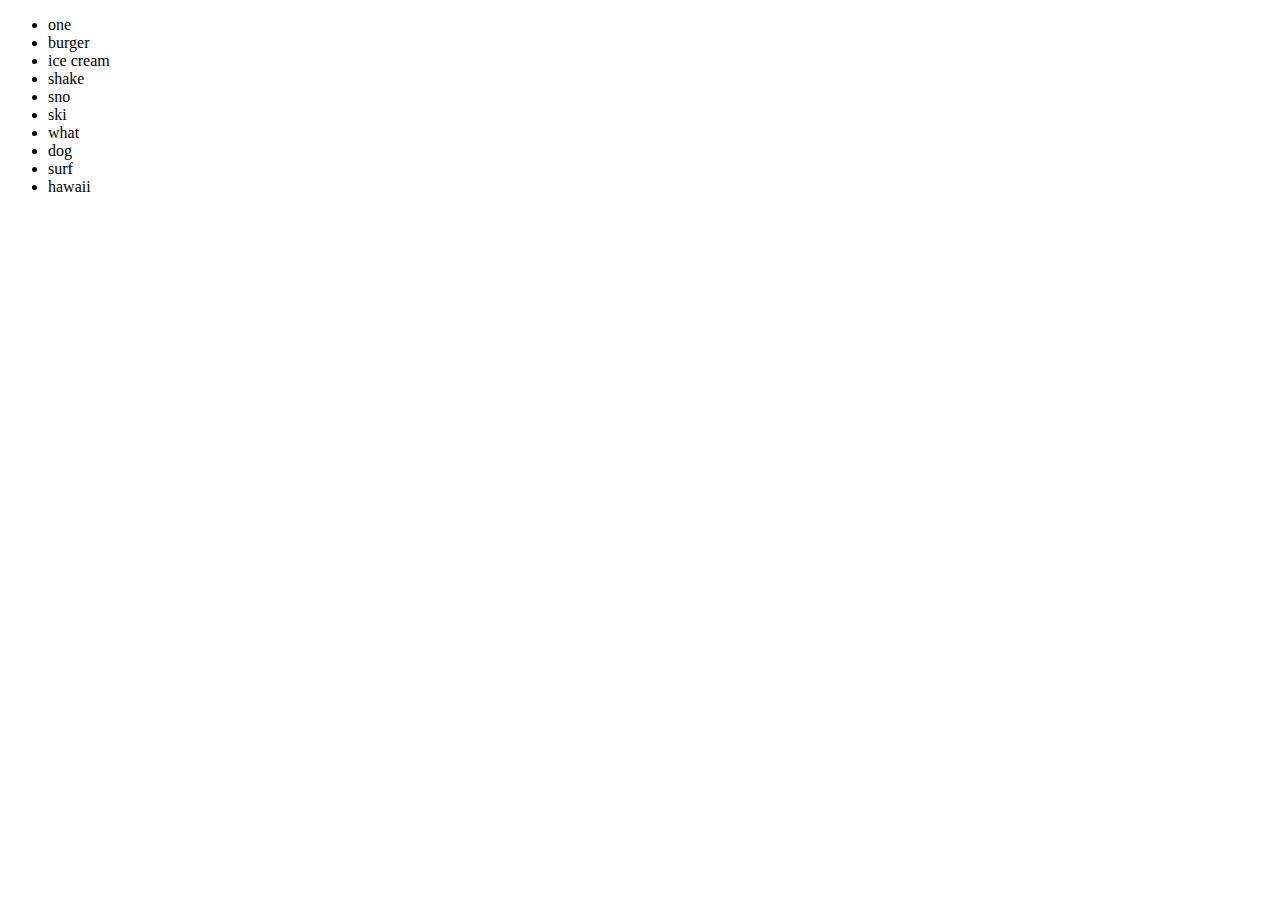
<file: 003_unordered_list_element/index.html>
<!DOCTYPE html>
<html lang="en">
<head>
    <meta charset="UTF-8">
    <title>Title</title>
</head>
<body>
<ul>
    <li>one</li>
    <li>burger</li>
    <li>ice cream</li>
    <li>shake</li>
    <li>sno</li>
    <li>ski</li>
    <li>what</li>
    <li>dog</li>
    <li>surf</li>
    <li>hawaii</li>
</ul>
</body>
</html>
</file>
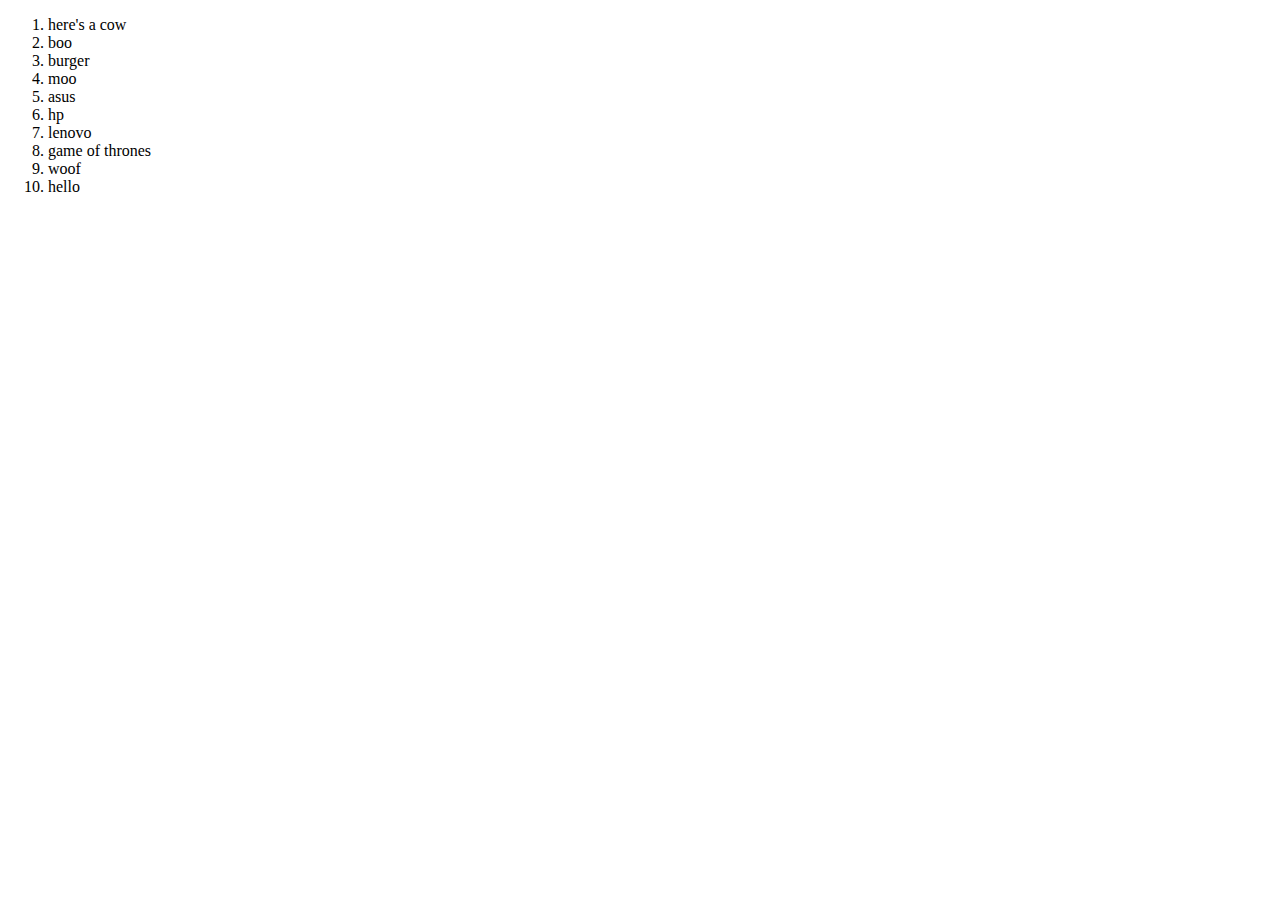
<file: 004_ordered-list-element/index.html>
<!DOCTYPE html>
<html lang="en">
<head>
    <meta charset="UTF-8">
    <title>Title</title>
</head>
<body>
<ol>
    <li>here's a cow</li>
    <li>boo</li>
    <li>burger</li>
    <li>moo</li>
    <li>asus</li>
    <li>hp</li>
    <li>lenovo</li>
    <li>game of thrones</li>
    <li>woof</li>
    <li>hello</li>
</ol>
</body>
</html>
</file>
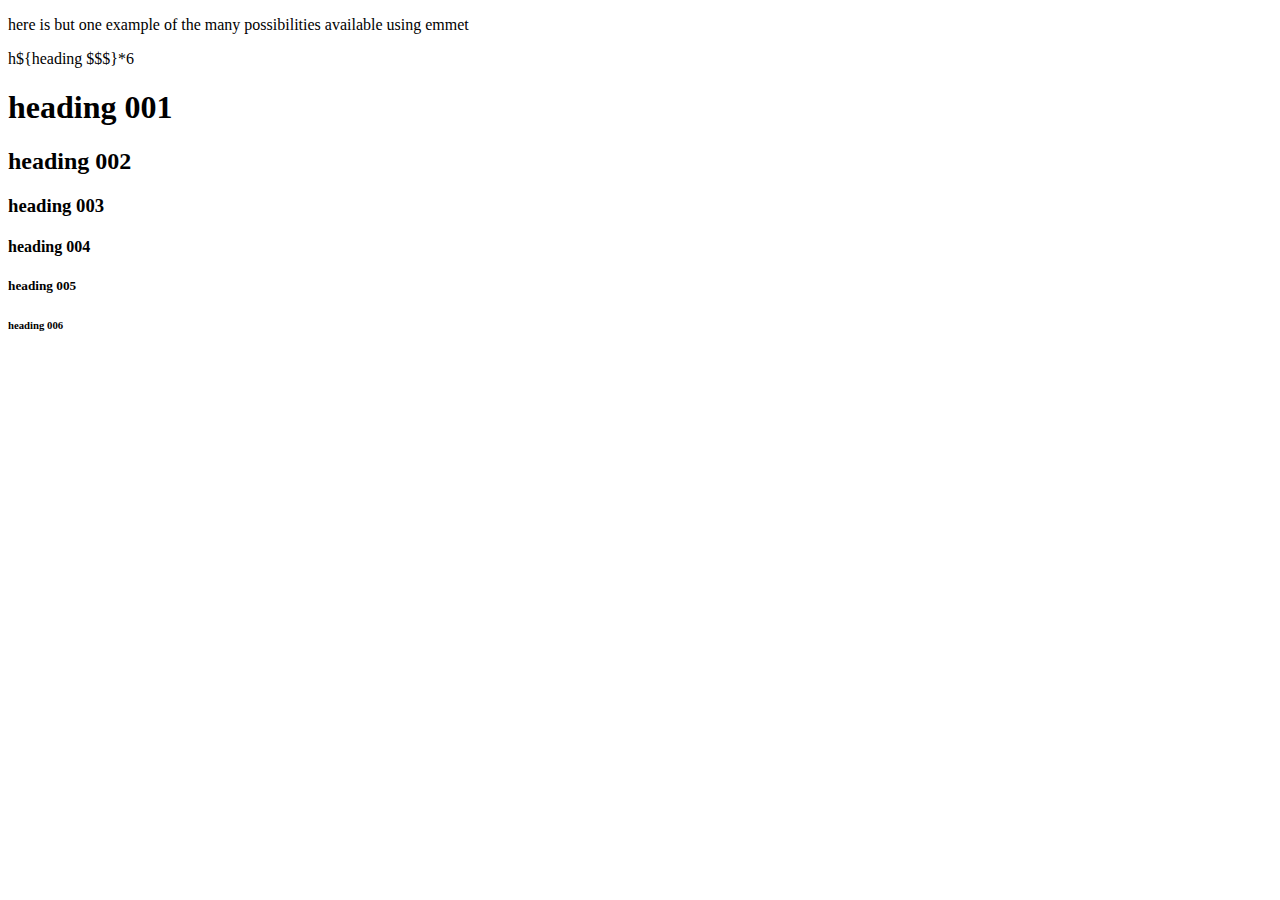
<file: 006_emmet/index.html>
<!DOCTYPE html>
<html lang="en">
<head>
    <meta charset="UTF-8">
    <title>Title</title>
</head>
<body>
<!--p{here is but one example of the many possibilities available using emmet}-->
<p>here is but one example of the many possibilities available using emmet</p>

h${heading $$$}*6
<h1>heading 001</h1>
<h2>heading 002</h2>
<h3>heading 003</h3>
<h4>heading 004</h4>
<h5>heading 005</h5>
<h6>heading 006</h6>



</body>
</html>
</file>
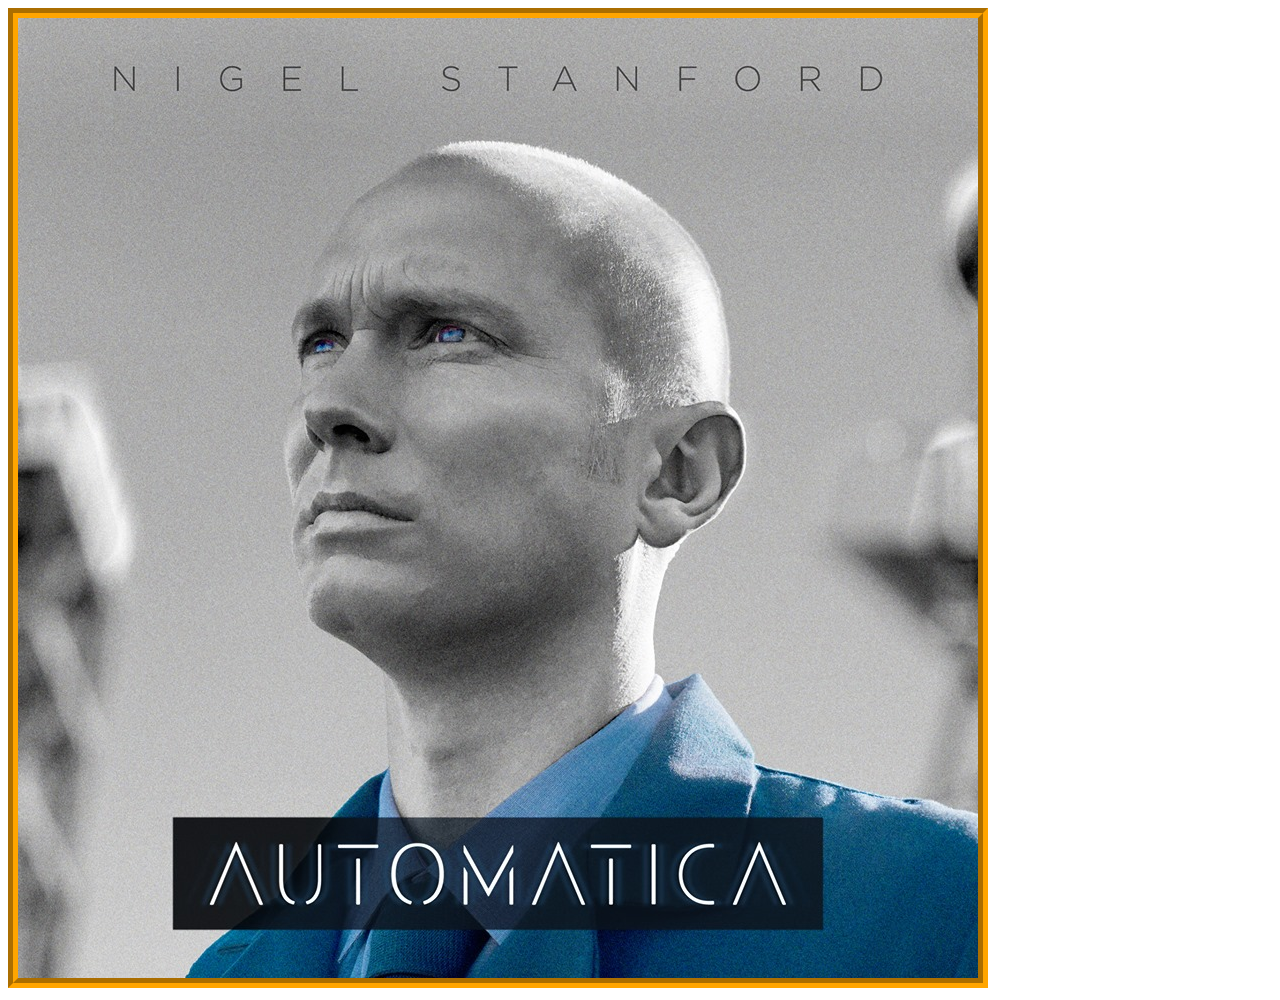
<file: 010_code-comments/index.html>
<!DOCTYPE html>
<html lang="en">
<head>
    <meta charset="UTF-8">
    <title>Title</title>
    <link rel="stylesheet" href="main.css">
</head>
<body>
<img src="niglejohnstanford.jpg">
<!--this is an example for writing comment-->
</body>
</html>
</file>
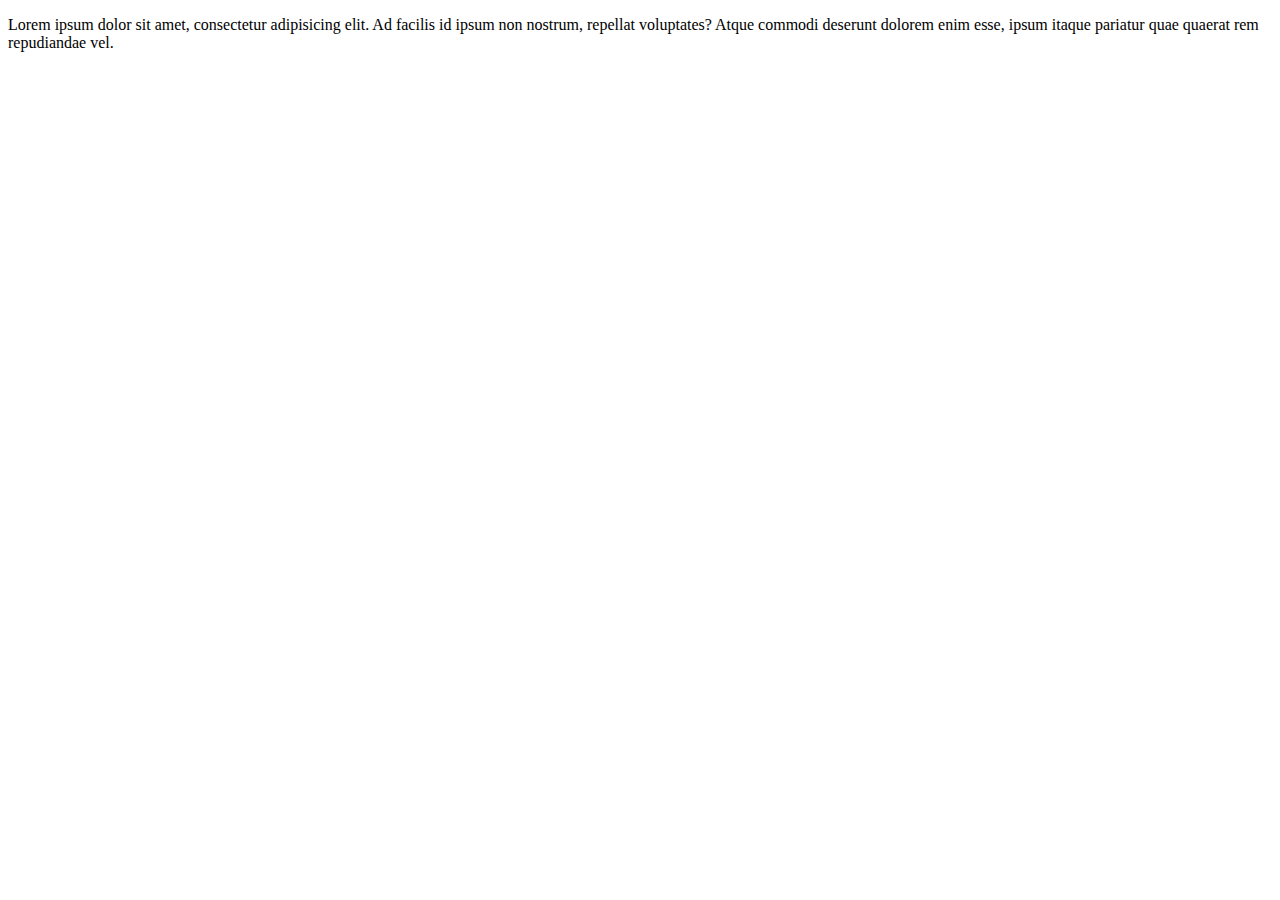
<file: 01_paragraph_element/index.html>
<!DOCTYPE html>
<html lang="en">
<head>
    <meta charset="UTF-8">
    <title>Title</title>
</head>
<body>
<p> Lorem ipsum dolor sit amet, consectetur adipisicing elit. Ad facilis id ipsum non nostrum, repellat voluptates? Atque commodi deserunt dolorem enim esse, ipsum itaque pariatur quae quaerat rem repudiandae vel. </p>
</body>
</html>
</file>
<file: 010_code-comments/main.css>
/*adds a border to all images*/
    img    {
     border: 10px groove orange;
    }
/*here's another comment*/
</file>
